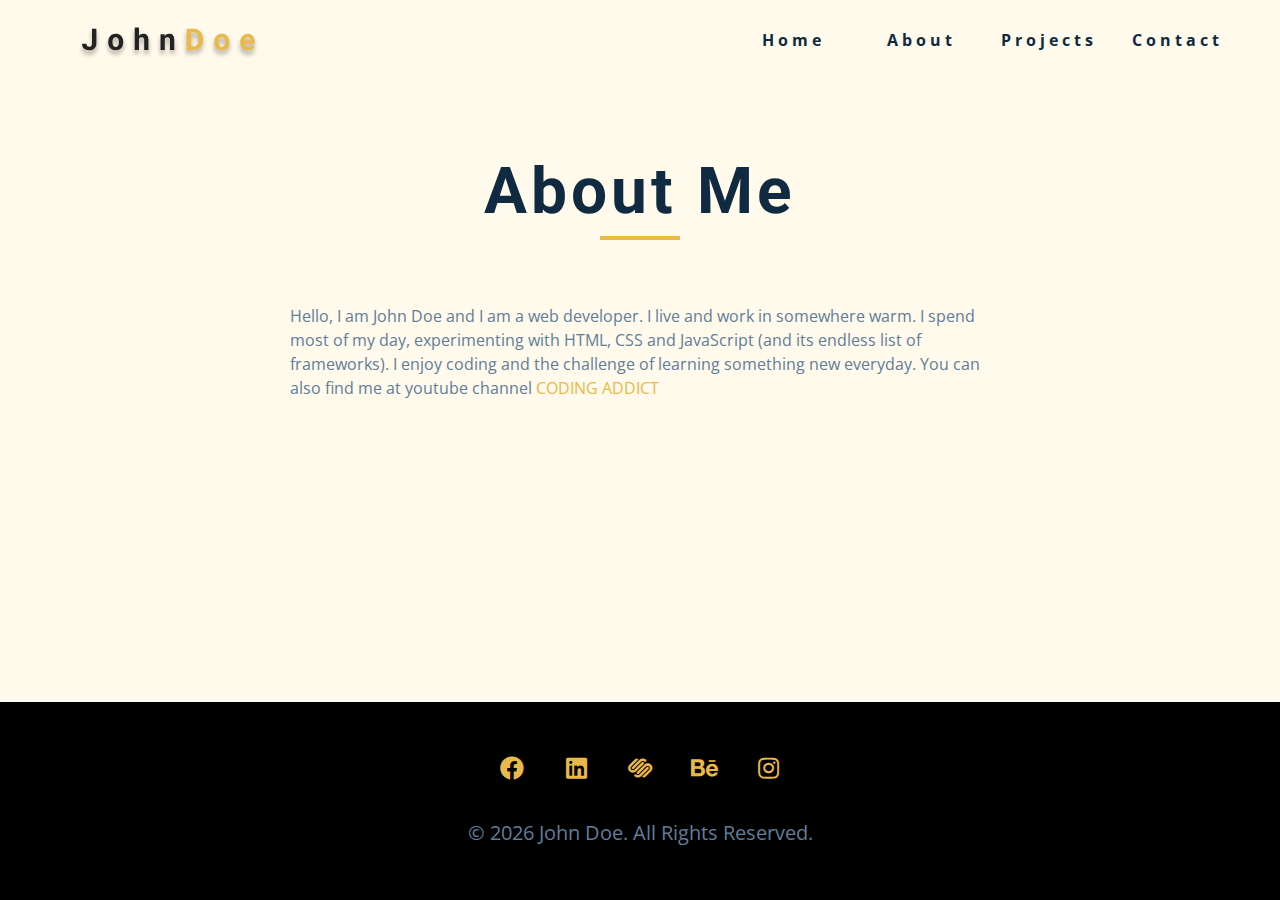
<file: about.html>
<!DOCTYPE html>
<html lang="en">
  <head>
    <meta charset="UTF-8" />
    <meta name="viewport" content="width=device-width, initial-scale=1.0" />
    <title>John Doe || About</title>
    <!-- favicon -->
    <link
      rel="shortcut icon"
      href="./favicon_io_wood/favicon.ico"
      type="image/x-icon"
    />
    <link
      rel="stylesheet"
      href="./fontawesome-free-5.12.1-web/css/all.min.css"
    />
    <!-- css -->
    <link rel="stylesheet" href="./css/styles.css" />
  </head>

  <body>
    <!-- navbar -->
    <nav class="nav" id="nav">
      <div class="nav-center">
        <!-- nav header -->
        <div class="nav-header">
          <img src="./images/logo.svg" class="nav-logo" alt="" />
          <button class="nav-btn" id="nav-btn">
            <i class="fas fa-bars"></i>
          </button>
        </div>
        <!-- nav links -->
        <ul class="nav-links">
          <li><a href="index.html">home</a></li>
          <li><a href="about.html">about</a></li>
          <li><a href="projects.html">projects</a></li>
          <li><a href="contact.html">contact</a></li>
        </ul>
      </div>
    </nav>
    <!-- end of navbar -->
    <!-- sidebar -->
    <aside class="sidebar" id="sidebar">
      <div>
        <button id="close-btn" class="close-btn">
          <i class="fas fa-times"></i>
        </button>
        <ul class="sidebar-links">
          <li><a href="index.html">home</a></li>
          <li><a href="about.html">about</a></li>
          <li><a href="projects.html">projects</a></li>
          <li><a href="contact.html">contact</a></li>
        </ul>
        <ul class="social-icons">
          <!-- single item -->
          <li>
            <a href="https://www.twitter.com" class="social-icon">
              <i class="fab fa-facebook"></i>
            </a>
          </li>
          <!-- end of single item -->
          <!-- single item -->
          <li>
            <a href="https://www.twitter.com" class="social-icon">
              <i class="fab fa-linkedin"></i>
            </a>
          </li>
          <!-- end of single item -->
          <!-- single item -->
          <li>
            <a href="https://www.twitter.com" class="social-icon">
              <i class="fab fa-squarespace"></i>
            </a>
          </li>
          <!-- end of single item -->
          <!-- single item -->
          <li>
            <a href="https://www.twitter.com" class="social-icon">
              <i class="fab fa-behance"></i>
            </a>
          </li>
          <!-- end of single item -->
          <!-- single item -->
          <li>
            <a href="https://www.twitter.com" class="social-icon">
              <i class="fab fa-instagram"></i>
            </a>
          </li>
          <!-- end of single item -->
        </ul>
      </div>
    </aside>
    <!-- end of sidebar -->

    <!-- ############## -->
    <!-- ############## -->
    <!-- ############## -->
    <!-- ############## -->

    <section class="section single-page">
      <!-- section title -->
      <div class="section-title">
        <h1>about me</h1>
        <div class="underline"></div>
      </div>
      <!-- end of section title -->
      <div class="section-center page-info">
        <p>
          Hello, I am John Doe and I am a web developer. I live and work in
          somewhere warm. I spend most of my day, experimenting with HTML, CSS
          and JavaScript (and its endless list of frameworks). I enjoy coding
          and the challenge of learning something new everyday. You can also
          find me at youtube channel
          <a href="https://www.youtube.com/channel/UCMZFwxv5l-XtKi693qMJptA"
            >coding addict</a
          >
        </p>
      </div>
    </section>
    <!-- ############## -->
    <!-- ############## -->
    <!-- ############## -->
    <!-- ############## -->

    <!-- footer -->
    <footer class="footer">
      <ul class="social-icons">
        <!-- single item -->
        <li>
          <a href="https://www.twitter.com" class="social-icon">
            <i class="fab fa-facebook"></i>
          </a>
        </li>
        <!-- end of single item -->
        <!-- single item -->
        <li>
          <a href="https://www.twitter.com" class="social-icon">
            <i class="fab fa-linkedin"></i>
          </a>
        </li>
        <!-- end of single item -->
        <!-- single item -->
        <li>
          <a href="https://www.twitter.com" class="social-icon">
            <i class="fab fa-squarespace"></i>
          </a>
        </li>
        <!-- end of single item -->
        <!-- single item -->
        <li>
          <a href="https://www.twitter.com" class="social-icon">
            <i class="fab fa-behance"></i>
          </a>
        </li>
        <!-- end of single item -->
        <!-- single item -->
        <li>
          <a href="https://www.twitter.com" class="social-icon">
            <i class="fab fa-instagram"></i>
          </a>
        </li>
        <!-- end of single item -->
      </ul>

      <p>&copy; <span id="date"></span> John Doe. All rights reserved.</p>
    </footer>
    <script src="./js/app.js"></script>
  </body>
</html>
</file>
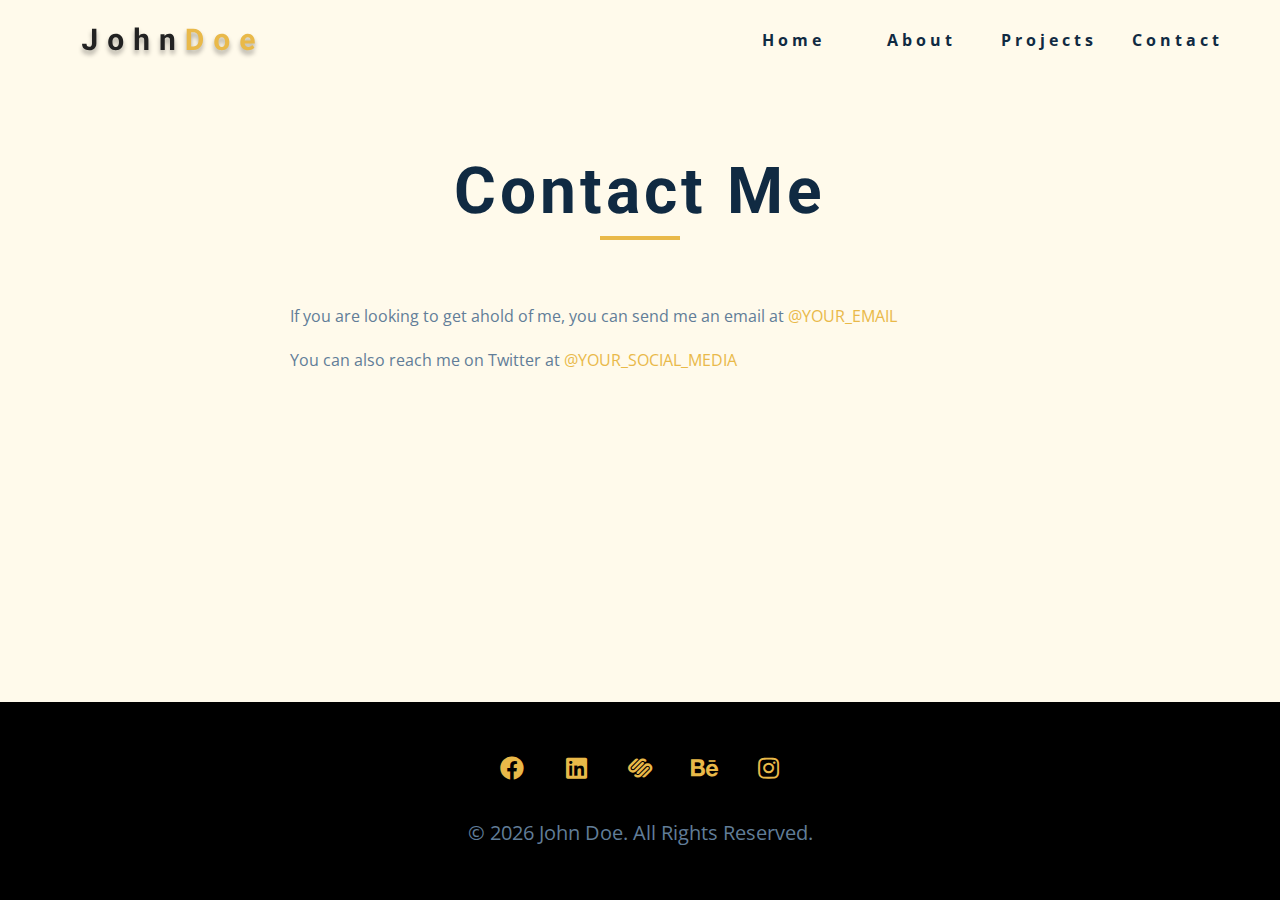
<file: contact.html>
<!DOCTYPE html>
<html lang="en">
  <head>
    <meta charset="UTF-8" />
    <meta name="viewport" content="width=device-width, initial-scale=1.0" />
    <title>John Doe || Contact</title>
    <!-- favicon -->
    <link
      rel="shortcut icon"
      href="./favicon_io_wood/favicon.ico"
      type="image/x-icon"
    />
    <link
      rel="stylesheet"
      href="./fontawesome-free-5.12.1-web/css/all.min.css"
    />
    <!-- css -->
    <link rel="stylesheet" href="./css/styles.css" />
  </head>

  <body>
    <!-- navbar -->
    <nav class="nav" id="nav">
      <div class="nav-center">
        <!-- nav header -->
        <div class="nav-header">
          <img src="./images/logo.svg" class="nav-logo" alt="" />
          <button class="nav-btn" id="nav-btn">
            <i class="fas fa-bars"></i>
          </button>
        </div>
        <!-- nav links -->
        <ul class="nav-links">
          <li><a href="index.html">home</a></li>
          <li><a href="about.html">about</a></li>
          <li><a href="projects.html">projects</a></li>
          <li><a href="contact.html">contact</a></li>
        </ul>
      </div>
    </nav>
    <!-- end of navbar -->
    <!-- sidebar -->
    <aside class="sidebar" id="sidebar">
      <div>
        <button id="close-btn" class="close-btn">
          <i class="fas fa-times"></i>
        </button>
        <ul class="sidebar-links">
          <li><a href="index.html">home</a></li>
          <li><a href="about.html">about</a></li>
          <li><a href="projects.html">projects</a></li>
          <li><a href="contact.html">contact</a></li>
        </ul>
        <ul class="social-icons">
          <!-- single item -->
          <li>
            <a href="https://www.twitter.com" class="social-icon">
              <i class="fab fa-facebook"></i>
            </a>
          </li>
          <!-- end of single item -->
          <!-- single item -->
          <li>
            <a href="https://www.twitter.com" class="social-icon">
              <i class="fab fa-linkedin"></i>
            </a>
          </li>
          <!-- end of single item -->
          <!-- single item -->
          <li>
            <a href="https://www.twitter.com" class="social-icon">
              <i class="fab fa-squarespace"></i>
            </a>
          </li>
          <!-- end of single item -->
          <!-- single item -->
          <li>
            <a href="https://www.twitter.com" class="social-icon">
              <i class="fab fa-behance"></i>
            </a>
          </li>
          <!-- end of single item -->
          <!-- single item -->
          <li>
            <a href="https://www.twitter.com" class="social-icon">
              <i class="fab fa-instagram"></i>
            </a>
          </li>
          <!-- end of single item -->
        </ul>
      </div>
    </aside>
    <!-- end of sidebar -->

    <!-- ############## -->
    <!-- ############## -->
    <!-- ############## -->
    <!-- ############## -->

    <section class="section single-page">
      <!-- section title -->
      <div class="section-title">
        <h1>contact me</h1>
        <div class="underline"></div>
      </div>
      <!-- end of section title -->
      <div class="section-center page-info">
        <!-- contact page-->
        <p>
          If you are looking to get ahold of me, you can send me an email at
          <a href="mailto:email@email.com">@your_email</a>
        </p>
        <p>
          You can also reach me on Twitter at
          <a href="https://www.twitter.com">@your_social_media </a>
        </p>
      </div>
    </section>
    <!-- ############## -->
    <!-- ############## -->
    <!-- ############## -->
    <!-- ############## -->

    <!-- footer -->
    <footer class="footer">
      <ul class="social-icons">
        <!-- single item -->
        <li>
          <a href="https://www.twitter.com" class="social-icon">
            <i class="fab fa-facebook"></i>
          </a>
        </li>
        <!-- end of single item -->
        <!-- single item -->
        <li>
          <a href="https://www.twitter.com" class="social-icon">
            <i class="fab fa-linkedin"></i>
          </a>
        </li>
        <!-- end of single item -->
        <!-- single item -->
        <li>
          <a href="https://www.twitter.com" class="social-icon">
            <i class="fab fa-squarespace"></i>
          </a>
        </li>
        <!-- end of single item -->
        <!-- single item -->
        <li>
          <a href="https://www.twitter.com" class="social-icon">
            <i class="fab fa-behance"></i>
          </a>
        </li>
        <!-- end of single item -->
        <!-- single item -->
        <li>
          <a href="https://www.twitter.com" class="social-icon">
            <i class="fab fa-instagram"></i>
          </a>
        </li>
        <!-- end of single item -->
      </ul>

      <p>&copy; <span id="date"></span> John Doe. All rights reserved.</p>
    </footer>
    <script src="./js/app.js"></script>
  </body>
</html>
</file>
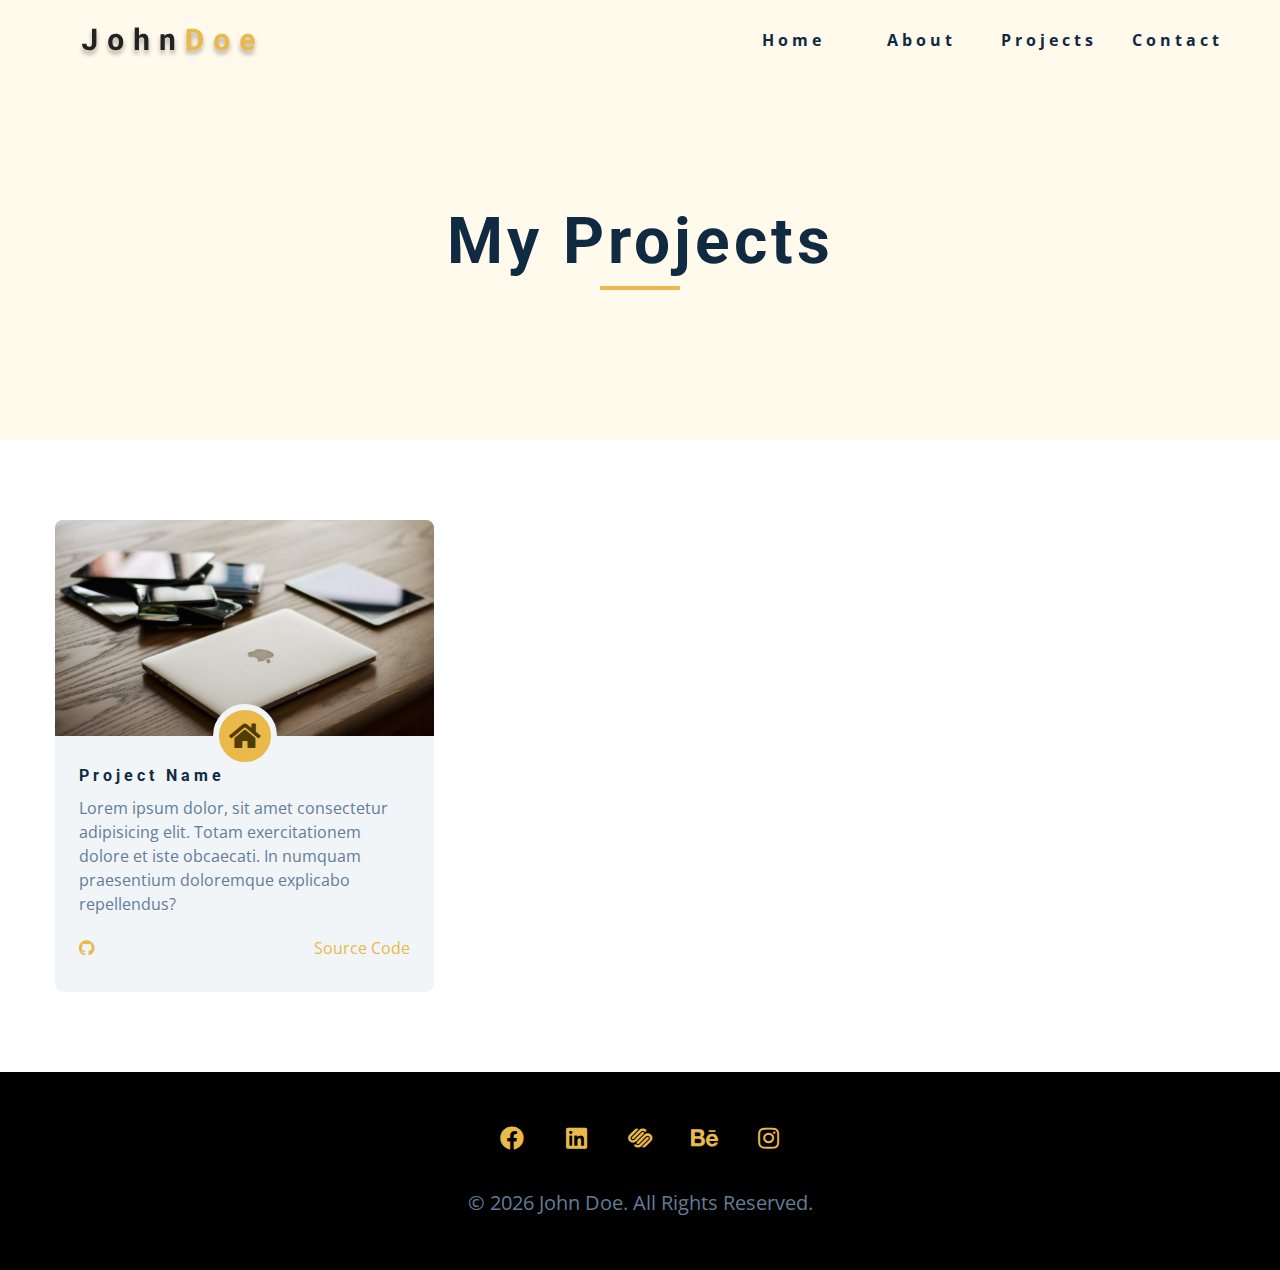
<file: projects.html>
<!DOCTYPE html>
<html lang="en">
  <head>
    <meta charset="UTF-8" />
    <meta name="viewport" content="width=device-width, initial-scale=1.0" />
    <title>John Doe || Projects</title>
    <link
      rel="shortcut icon"
      href="./favicon_io_wood/favicon.ico"
      type="image/x-icon"
    />
    <link
      rel="stylesheet"
      href="./fontawesome-free-5.12.1-web/css/all.min.css"
    />
    <!-- css -->
    <link rel="stylesheet" href="./css/styles.css" />
  </head>

  <body>
    <!-- navbar -->
    <nav class="nav" id="nav">
      <div class="nav-center">
        <!-- nav header -->
        <div class="nav-header">
          <img src="./images/logo.svg" class="nav-logo" alt="" />
          <button class="nav-btn" id="nav-btn">
            <i class="fas fa-bars"></i>
          </button>
        </div>
        <!-- nav links -->
        <ul class="nav-links">
          <li><a href="index.html">home</a></li>
          <li><a href="about.html">about</a></li>
          <li><a href="projects.html">projects</a></li>
          <li><a href="contact.html">contact</a></li>
        </ul>
      </div>
    </nav>
    <!-- end of navbar -->
    <!-- sidebar -->
    <aside class="sidebar" id="sidebar">
      <div>
        <button id="close-btn" class="close-btn">
          <i class="fas fa-times"></i>
        </button>
        <ul class="sidebar-links">
          <li><a href="index.html">home</a></li>
          <li><a href="about.html">about</a></li>
          <li><a href="projects.html">projects</a></li>
          <li><a href="contact.html">contact</a></li>
        </ul>
        <ul class="social-icons">
          <!-- single item -->
          <li>
            <a href="https://www.twitter.com" class="social-icon">
              <i class="fab fa-facebook"></i>
            </a>
          </li>
          <!-- end of single item -->
          <!-- single item -->
          <li>
            <a href="https://www.twitter.com" class="social-icon">
              <i class="fab fa-linkedin"></i>
            </a>
          </li>
          <!-- end of single item -->
          <!-- single item -->
          <li>
            <a href="https://www.twitter.com" class="social-icon">
              <i class="fab fa-squarespace"></i>
            </a>
          </li>
          <!-- end of single item -->
          <!-- single item -->
          <li>
            <a href="https://www.twitter.com" class="social-icon">
              <i class="fab fa-behance"></i>
            </a>
          </li>
          <!-- end of single item -->
          <!-- single item -->
          <li>
            <a href="https://www.twitter.com" class="social-icon">
              <i class="fab fa-instagram"></i>
            </a>
          </li>
          <!-- end of single item -->
        </ul>
      </div>
    </aside>
    <!-- end of sidebar -->

    <!-- ############## -->
    <!-- ############## -->
    <!-- ############## -->
    <!-- ############## -->

    <header class="header projects-hero">
      <!-- section title -->
      <div class="section-title">
        <h1>my projects</h1>
        <div class="underline"></div>
      </div>
      <!-- end of section title -->
    </header>
    <section class="section">
      <div class="section-center projects-page-center">
        <!-- single project -->
        <article class="single-project">
          <div class="project-container">
            <img src="./images/project-1.jpeg" alt="single project" />
            <a
              href="https://www.google.com"
              target="_blank"
              class="project-icon"
            >
              <i class="fas fa-home"></i>
            </a>
          </div>
          <div class="project-details">
            <h4>project name</h4>
            <p>
              Lorem ipsum dolor, sit amet consectetur adipisicing elit. Totam
              exercitationem dolore et iste obcaecati. In numquam praesentium
              doloremque explicabo repellendus?
            </p>
            <div class="project-footer">
              <span>
                <i class="fab fa-github"></i>
              </span>
              <a href="https://www.google.com" target="_blank"> source code </a>
            </div>
          </div>
        </article>
        <!-- end of single project -->
      </div>
    </section>
    <!-- ############## -->
    <!-- ############## -->
    <!-- ############## -->
    <!-- ############## -->

    <!-- footer -->
    <footer class="footer">
      <ul class="social-icons">
        <!-- single item -->
        <li>
          <a href="https://www.twitter.com" class="social-icon">
            <i class="fab fa-facebook"></i>
          </a>
        </li>
        <!-- end of single item -->
        <!-- single item -->
        <li>
          <a href="https://www.twitter.com" class="social-icon">
            <i class="fab fa-linkedin"></i>
          </a>
        </li>
        <!-- end of single item -->
        <!-- single item -->
        <li>
          <a href="https://www.twitter.com" class="social-icon">
            <i class="fab fa-squarespace"></i>
          </a>
        </li>
        <!-- end of single item -->
        <!-- single item -->
        <li>
          <a href="https://www.twitter.com" class="social-icon">
            <i class="fab fa-behance"></i>
          </a>
        </li>
        <!-- end of single item -->
        <!-- single item -->
        <li>
          <a href="https://www.twitter.com" class="social-icon">
            <i class="fab fa-instagram"></i>
          </a>
        </li>
        <!-- end of single item -->
      </ul>

      <p>&copy; <span id="date"></span> John Doe. All rights reserved.</p>
    </footer>
    <script src="./js/app.js"></script>
  </body>
</html>
</file>
<file: css/styles.css>
/*
=============== 
Fonts
===============
*/
@import url('https://fonts.googleapis.com/css?family=Open+Sans|Roboto:400,700&display=swap');

/*
=============== 
Variables
===============
*/

:root {
  /* dark shades of primary color*/
  --clr-primary-1: hsl(43, 86%, 17%);
  --clr-primary-2: hsl(43, 77%, 27%);
  --clr-primary-3: hsl(43, 72%, 37%);
  --clr-primary-4: hsl(42, 63%, 48%);
  /* primary/main color */
  --clr-primary-5: hsl(42, 78%, 60%);
  /* lighter shades of primary color */
  --clr-primary-6: hsl(43, 89%, 70%);
  --clr-primary-7: hsl(43, 90%, 76%);
  --clr-primary-8: hsl(45, 86%, 81%);
  --clr-primary-9: hsl(45, 90%, 88%);
  --clr-primary-10: hsl(45, 100%, 96%);
  /* darkest grey - used for headings */
  --clr-grey-1: hsl(209, 61%, 16%);
  --clr-grey-2: hsl(211, 39%, 23%);
  --clr-grey-3: hsl(209, 34%, 30%);
  --clr-grey-4: hsl(209, 28%, 39%);
  /* grey used for paragraphs */
  --clr-grey-5: hsl(210, 22%, 49%);
  --clr-grey-6: hsl(209, 23%, 60%);
  --clr-grey-7: hsl(211, 27%, 70%);
  --clr-grey-8: hsl(210, 31%, 80%);
  --clr-grey-9: hsl(212, 33%, 89%);
  --clr-grey-10: hsl(210, 36%, 96%);
  --clr-white: #fff;
  --ff-primary: 'Roboto', sans-serif;
  --ff-secondary: 'Open Sans', sans-serif;
  --transition: all 0.3s linear;
  --spacing: 0.25rem;
  --radius: 0.5rem;
  --light-shadow: 0 5px 15px rgba(0, 0, 0, 0.1);
  --dark-shadow: 0 5px 15px rgba(0, 0, 0, 0.2);
  --max-width: 1170px;
}
/*
=============== 
Global Styles
===============
*/

*,
::after,
::before {
  margin: 0;
  padding: 0;
  box-sizing: border-box;
}
body {
  font-family: var(--ff-secondary);
  background: var(--clr-white);
  color: var(--clr-grey-1);
  line-height: 1.5;
  font-size: 0.875rem;
}
ul {
  list-style-type: none;
}
a {
  text-decoration: none;
}
img:not(.nav-logo) {
  width: 100%;
  display: block;
}

h1,
h2,
h3,
h4 {
  letter-spacing: var(--spacing);
  text-transform: capitalize;
  line-height: 1.25;
  margin-bottom: 0.75rem;
  font-family: var(--ff-primary);
}
h1 {
  font-size: 3rem;
}
h2 {
  font-size: 2rem;
}
h3 {
  font-size: 1.25rem;
}
h4 {
  font-size: 0.875rem;
}
p {
  margin-bottom: 1.25rem;
  color: var(--clr-grey-5);
}
@media screen and (min-width: 800px) {
  h1 {
    font-size: 4rem;
  }
  h2 {
    font-size: 2.5rem;
  }
  h3 {
    font-size: 1.75rem;
  }
  h4 {
    font-size: 1rem;
  }
  body {
    font-size: 1rem;
  }
  h1,
  h2,
  h3,
  h4 {
    line-height: 1;
  }
}
/*  global classes */

.btn {
  text-transform: uppercase;
  background: var(--clr-primary-5);
  color: var(--clr-primary-1);
  padding: 0.375rem 0.75rem;
  letter-spacing: var(--spacing);
  display: inline-block;
  font-weight: 700;
  transition: var(--transition);
  font-size: 0.875rem;
  border: 2px solid transparent;
  cursor: pointer;
  box-shadow: 0 1px 3px rgba(0, 0, 0, 0.2);
  border-radius: var(--radius);
}
.btn:hover {
  color: var(--clr-primary-1);
  background: var(--clr-primary-7);
}
/* section */
.section {
  padding: 5rem 0;
}

.section-center {
  width: 90vw;
  margin: 0 auto;
  max-width: 1170px;
}
@media screen and (min-width: 992px) {
  .section-center {
    width: 95vw;
  }
}

/* added during recording */

.underline {
  width: 5rem;
  height: 0.25rem;
  margin-bottom: 1.25rem;
  background: var(--clr-primary-5);
  margin-left: auto;
  margin-right: auto;
}

.section-title {
  margin-bottom: 4rem;
  text-align: center;
}

.bg-grey {
  background: var(--clr-grey-10);
}

/*
=============== 
Navbar
===============
*/

.nav-links {
  display: none;
}

.nav {
  height: 5rem;
  padding: 1rem;
  display: grid;
  align-items: center;
  transition: var(--transition);
}

.nav-center {
  width: 100%;
  max-width: 1170px;
  margin: 0 auto;
}

.nav-header {
  display: grid;
  grid-template-columns: auto 1fr;
  align-items: center;
}

.nav-btn {
  background: transparent;
  border-color: transparent;
  color: var(--clr-primary-5);
  font-size: 2rem;
  cursor: pointer;
  justify-self: end;
}

@media screen and (min-width: 768px) {
  .nav {
    background: var(--clr-primary-10);
  }
  .nav-btn {
    display: none;
  }
  .nav-links {
    display: grid;
    grid-template-columns: repeat(4, 1fr);
    justify-items: center;
    -moz-column-gap: 2rem;
    column-gap: 2rem;
    justify-self: end;
  }

  .nav-links a {
    text-transform: capitalize;
    color: var(--clr-grey-1);
    font-weight: bold;
    letter-spacing: var(--spacing);
    transition: var(--transition);
  }
  .nav-links a:hover {
    color: var(--clr-primary-5);
  }
  .nav-center {
    display: grid;
    grid-template-columns: auto 1fr;
    align-items: center;
  }
}

/* fixed-navbar */
.navbar-fixed {
  position: fixed;
  top: 0;
  left: 0;
  width: 100%;
  background: var(--clr-white);
  z-index: 2;
  box-shadow: var(--light-shadow);
}

/*
=============== 
Sidebar
===============
*/

.sidebar {
  position: fixed;
  top: 0;
  left: 0;
  width: 100%;
  height: 100%;
  background: var(--clr-grey-10);
  z-index: 10;
  display: grid;
  /* align-items: center;
  justify-content: center; */
  place-items: center;
  transition: var(--transition);
  /* add later */
  transform: translateX(-100%);
}

.show-sidebar {
  transform: translateX(0);
}

.sidebar-links {
  text-align: center;
}

.sidebar-links a {
  font-size: 2rem;
  text-transform: capitalize;
  transition: var(--transition);
  color: var(--clr-grey-5);
  letter-spacing: var(--spacing);
  display: inline-block;
  margin-bottom: 1.5rem;
}

.sidebar-links a:hover {
  color: var(--clr-primary-5);
}

.social-icons {
  display: grid;
  margin-top: 3rem;
  width: 20rem;
  grid-template-columns: repeat(5, 1fr);
  justify-items: center;
}

.social-icon {
  font-size: 1.5rem;

  color: var(--clr-grey-1);
  transition: var(--transition);
}

.social-icon:hover {
  color: var(--clr-primary-5);
}

.close-btn {
  position: absolute;
  top: 1rem;
  right: 1rem;
  font-size: 3rem;
  background: transparent;
  border: transparent;
  transition: var(--transition);
  color: #bb2525;
  cursor: pointer;
}

.close-btn:hover {
  color: #e66b6b;
}

/*
=============== 
Hero
===============
*/
/* underline added to globals */

.hero .underline {
  margin-bottom: 0.5rem;
  margin-left: 0;
}

.hero-img {
  display: none;
}

.hero {
  background: var(--clr-primary-10);
}

.hero-center {
  /* 5rem deducted because nav height was set to 5rem */
  min-height: calc(100vh - 5rem);
  display: grid;
  place-items: center;
}

.hero-info h4 {
  color: var(--clr-grey-5);
}

.hero-icons {
  justify-items: start;
}

.hero-btn {
  margin-top: 1.25rem;
}

@media screen and (min-width: 885px) {
  .hero-img {
    display: block;
    position: relative;
  }
  .hero-center {
    grid-template-columns: 1fr 1fr;
  }
  .hero-img::before,
  .about-img::before {
    content: '';
    position: absolute;
    width: 100%;
    height: 100%;
    border: 0.25rem solid var(--clr-primary-5);
    top: 2rem;
    right: -2rem;
    border-radius: var(--radius);
  }
}

.hero-photo {
  max-width: 25rem;
  max-height: 30rem;
  -o-object-fit: cover;
  object-fit: cover;
  border-radius: var(--radius);
  position: relative;
}

/*
=============== 
About
===============
*/
/* section title added to globals */

.about-title {
  text-align: left;
}

.about-title .underline {
  margin-left: 0;
  margin-bottom: 2rem;
}

.about-center {
  display: grid;
  gap: 3rem 2rem;
}

.about-img {
  justify-self: center;
}

@media screen and (min-width: 885px) {
  .about-center {
    grid-template-columns: 1fr 1fr;
  }
  .about-img {
    position: relative;
  }
  .about-img::before {
    left: -2rem;
  }
  .about-info {
    align-self: center;
  }
}

/*
=============== 
Services
===============
*/

/* bg-grey in globals */

.service {
  background: var(--clr-white);
  padding: 3rem 1.5rem;
  margin-bottom: 2rem;
  border-radius: var(--radius);
  text-align: center;
  transition: var(--transition);
}

.service-icon {
  font-size: 2rem;
  margin-bottom: 1.5rem;
}

.service .underline {
  width: 3rem;
  height: 0.12rem;
  transition: var(--transition);
}

.service p {
  transition: var(--transition);
}

.service:hover {
  background: var(--clr-primary-5);
  color: var(--clr-white);
}

.service:hover p {
  color: var(--clr-white);
}

.service:hover .underline {
  background: var(--clr-white);
}

@media screen and (min-width: 676px) {
  .services-center {
    display: grid;
    grid-template-columns: 1fr 1fr;
    -moz-column-gap: 2rem;
    column-gap: 2rem;
  }
}

@media screen and (min-width: 885px) {
  .services-center {
    grid-template-columns: 1fr 1fr 1fr;
  }
}

/* small screen layout setup */

/*
=============== 
Projects
===============
*/

.projects-text {
  width: 85vh;
  max-width: 30rem;
  margin: 0 auto;
}

.project {
  position: relative;
  background: var(--clr-primary-5);
  border-radius: var(--radius);
  margin-bottom: 2rem;
}

.project-info {
  text-align: center;
  color: var(--clr-white);
  position: absolute;
  top: 50%;
  left: 50%;
  transform: translate(-50%, -50%);
  transition: var(--transition);
  opacity: 0;
}

.project-info p {
  text-align: center;
  color: var(--clr-white);
}

.project:hover .project-info {
  opacity: 1;
}

.project-img {
  transition: var(--transition);
  border-radius: var(--radius);
  height: 15rem;
  -o-object-fit: cover;
  object-fit: cover;
}

.project:hover .project-img {
  opacity: 0.1;
}

.project::after {
  content: '';
  position: absolute;
  top: 0;
  left: 0;
  width: 100%;
  height: 100%;
  border: 0.25rem solid var(--clr-white);
  border-radius: var(--radius);
  transition: var(--transition);
  opacity: 0;
}

.project:hover::after {
  opacity: 1;
  transform: scale(0.8);
}

@media screen and (min-width: 676px) {
  .projects-center {
    display: grid;
    grid-template-columns: 1fr 1fr;
    -moz-column-gap: 2rem;
    column-gap: 2rem;
  }
}

@media screen and (min-width: 992px) {
  .projects-center {
    grid-template-columns: 1fr 1fr 1fr;
  }
}

@media screen and (min-width: 1170px) {
  .projects-center {
    grid-template-rows: 200px 200px;
    gap: 1rem;
    grid-template-areas:
    /* 3 colums 2 rows */
      'a b b'
      'a c d';
  }
  /* actual image and parent container needs to be 100% height */
  .project-img,
  .project {
    height: 100%;
  }
  .project-1 {
    grid-area: a;
  }
  .project-2 {
    grid-area: b;
  }
  .project-3 {
    grid-area: c;
  }
  .project-4 {
    grid-area: d;
  }
}

/*
=============== 
Connect
===============
*/

.connect {
  min-height: 40vh;
  position: relative;
  padding: 10rem 0 5rem 0;
  margin: 5rem 0;
}

.video-container {
  position: absolute;
  top: 0;
  left: 0;
  width: 100%;
  height: 100%;
  -o-object-fit: cover;
  object-fit: cover;
  z-index: -2;
}

.connect::after {
  content: '';
  position: absolute;
  top: 0;
  left: 0;
  width: 100%;
  height: 100%;
  background: var(--clr-white);
  opacity: 0.7;
  z-index: -1;
}

.connect {
  display: grid;
  place-items: center;
}

.video-banner {
  background: var(--clr-primary-10);
  padding: 3rem 5rem 12rem 5rem;
  text-align: center;
  -webkit-clip-path: polygon(
    0% 0%,
    100% 0%,
    100% 75%,
    75% 75%,
    75% 100%,
    50% 75%,
    0% 75%
  );
  clip-path: polygon(
    0% 0%,
    100% 0%,
    100% 75%,
    75% 75%,
    75% 100%,
    50% 75%,
    0% 75%
  );
}

.video-banner .section-title {
  margin-bottom: 2rem;
}

.video-text {
  max-width: 30rem;
}

.connect {
  -webkit-clip-path: polygon(
    50% 0%,
    100% 10%,
    100% 90%,
    50% 100%,
    0 90%,
    0 10%
  );
  clip-path: polygon(50% 0%, 100% 10%, 100% 90%, 50% 100%, 0 90%, 0 10%);
}

/*
=============== 
Skills
===============
*/

@media screen and (min-width: 768px) {
  .skills-center {
    display: grid;
    grid-template-columns: 1fr 1fr;
    -moz-column-gap: 2rem;
    column-gap: 2rem;
  }
}

.skills {
  background: var(--clr-primary-9);
}

.skills h3 {
  margin: 1.5rem 0;
  color: var(--clr-primary-1);
}

.skill {
  margin-bottom: 1.25rem;
}

.skill p {
  margin-bottom: 0.5rem;
  text-transform: capitalize;
  color: var(--clr-primary-1);
}

.skill-container {
  background: var(--clr-white);
  height: 1rem;
  width: 100%;
  border-radius: var(--radius);
  position: relative;
}

.skill-value {
  position: absolute;
  top: 0;
  left: 0;
  background: var(--clr-primary-5);
  height: 100%;
  width: 50%;
  border-radius: var(--radius);
}

.value-70 {
  width: 70%;
}

.value-80 {
  width: 80%;
}

.skill-text {
  position: absolute;
  top: -2rem;
  left: 50%;
  transform: translateX(-50%);
}

.skill-text-70 {
  left: 70%;
}

.skill-text-80 {
  left: 80%;
}
/*
=============== 
Timeline
===============
*/

.timeline-center {
  width: 80vh;
  max-width: 40rem;
}

.timeline-item {
  border-top: 2px dashed var(--clr-primary-5);
  margin: 0;
  padding: 4rem 2rem;
  /* position relative is for numbers. not border */
  position: relative;
}

.timeline p {
  margin-bottom: 0;
}

.timeline-item:nth-child(even) {
  border-left: 2px dashed var(--clr-primary-5);
  border-top-left-radius: 2rem;
  border-bottom-left-radius: 2rem;
  margin-right: 2rem;
  padding-right: 0;
}

.timeline-item:nth-child(odd) {
  border-right: 2px dashed var(--clr-primary-5);
  border-top-right-radius: 2rem;
  border-bottom-right-radius: 2rem;
  margin-left: 2rem;
  padding-left: 0;
}

.timeline-item:first-child {
  border-top: 0;
  border-top-right-radius: 0;
}

.timeline-item:last-child {
  border-bottom-left-radius: 0;
}

.number {
  position: absolute;
  top: 50%;
  transform: translate(-50%, -50%);
  margin-bottom: 0;
  background: var(--clr-primary-5);
  width: 2rem;
  height: 2rem;
  border-radius: 50%;
  display: grid;
  place-items: center;
  color: var(--clr-primary-1);
  font-weight: bold;
}

.timeline-item:nth-child(even) .number {
  left: 0;
}

.timeline-item:nth-child(odd) .number {
  right: 0;
  transform: translate(50%, -50%);
}

/*
=============== 
Blog
===============
*/

.blog {
  background: var(--clr-grey-10);
}

.card {
  /* height is important to set the position of absolute */
  height: 27rem;
  position: relative;
  perspective: 1500px;
}

.card-side {
  transition: all 2s linear;
  position: absolute;
  -webkit-backface-visibility: hidden;
  backface-visibility: hidden;
  top: 0;
  left: 0;
  width: 100%;
  height: 100%;
  border-radius: var(--radius);
}

.card-front {
  background: var(--clr-white);
}

.card-back {
  background: var(--clr-primary-10);
  transform: rotateY(180deg);
  display: grid;
  place-items: center;
}

.card:hover .card-front {
  transform: rotateY(-180deg);
}

.card:hover .card-back {
  transform: rotateY(0);
  transition: all 2s linear;
}

.card-info {
  padding: 1rem 1.5rem;
}

.card-front img {
  height: 13rem;
  -o-object-fit: cover;
  object-fit: cover;
  border-top-left-radius: var(--radius);
  border-top-right-radius: var(--radius);
}

.card-footer {
  display: grid;
  grid-template-columns: auto 1fr;
  align-items: center;
}

.card-footer img {
  width: 2rem;
  height: 2rem;
  -o-object-fit: cover;
  object-fit: cover;
  border-radius: 50%;
}

.card-footer p {
  margin-bottom: 0;
  text-transform: uppercase;
  justify-self: end;
  color: var(--clr-primary-5);
  font-size: 0.85rem;
}

.blog-center {
  display: grid;
  grid-template-columns: repeat(auto-fill, minmax(330px, 1fr));
  gap: 3rem 1rem;
}

/*
=============== 
Footer
===============
*/

.footer {
  padding-bottom: 2rem;
  background: black;
  display: grid;
  place-items: center;
}

.footer .social-icons {
  margin-bottom: 2rem;
}

.footer .social-icon {
  color: var(--clr-primary-5);
}

.footer .social-icon:hover {
  color: var(--clr-primary-10);
}

.footer p {
  font-size: 1.25rem;
  text-transform: capitalize;
}

/*
=============== 
Single Page
===============
*/

.single-page {
  background: var(--clr-primary-10);
  min-height: calc(100vh - 5rem - 198px);
}

.page-info {
  max-width: 700px;
}

.page-info a {
  text-transform: uppercase;
  color: var(--clr-primary-5);
  transition: var(--transition);
}

.page-info a:hover {
  color: var(--clr-primary-1);
}

/*
=============== 
Products Page
===============
*/

.projects-hero {
  height: 40vh;
  background: var(--clr-primary-10);
  display: grid;
  place-items: center;
}

.projects-hero .section-title {
  margin-bottom: 0;
}

.single-project {
  background: var(--clr-grey-10);
  border-radius: var(--radius);
}

.project-container img {
  border-top-left-radius: var(--radius);
  border-top-right-radius: var(--radius);
}

.project-container {
  position: relative;
}

.project-icon {
  position: absolute;
  font-size: 1.75rem;
  bottom: 0;
  left: 50%;
  transform: translate(-50%, 50%);
  width: 4rem;
  height: 4rem;
  display: grid;
  place-items: center;
  background: var(--clr-primary-5);
  border-radius: 50%;
  color: var(--clr-primary-1);
  border: 0.375rem solid var(--clr-grey-10);
}

.project-details {
  padding: 2rem 1.5rem;
}

.project-footer {
  display: grid;
  grid-template-columns: 1fr 1fr;
  color: var(--clr-primary-5);
}

.project-footer a {
  color: var(--clr-primary-5);
  text-transform: capitalize;
  transition: var(--transition);
  justify-self: end;
}

.project-footer a:hover {
  color: var(--clr-primary-1);
}

.projects-page-center {
  display: grid;
  grid-template-columns: repeat(auto-fill, minmax(300px, 1fr));
  gap: 3rem 1rem;
}
</file>
